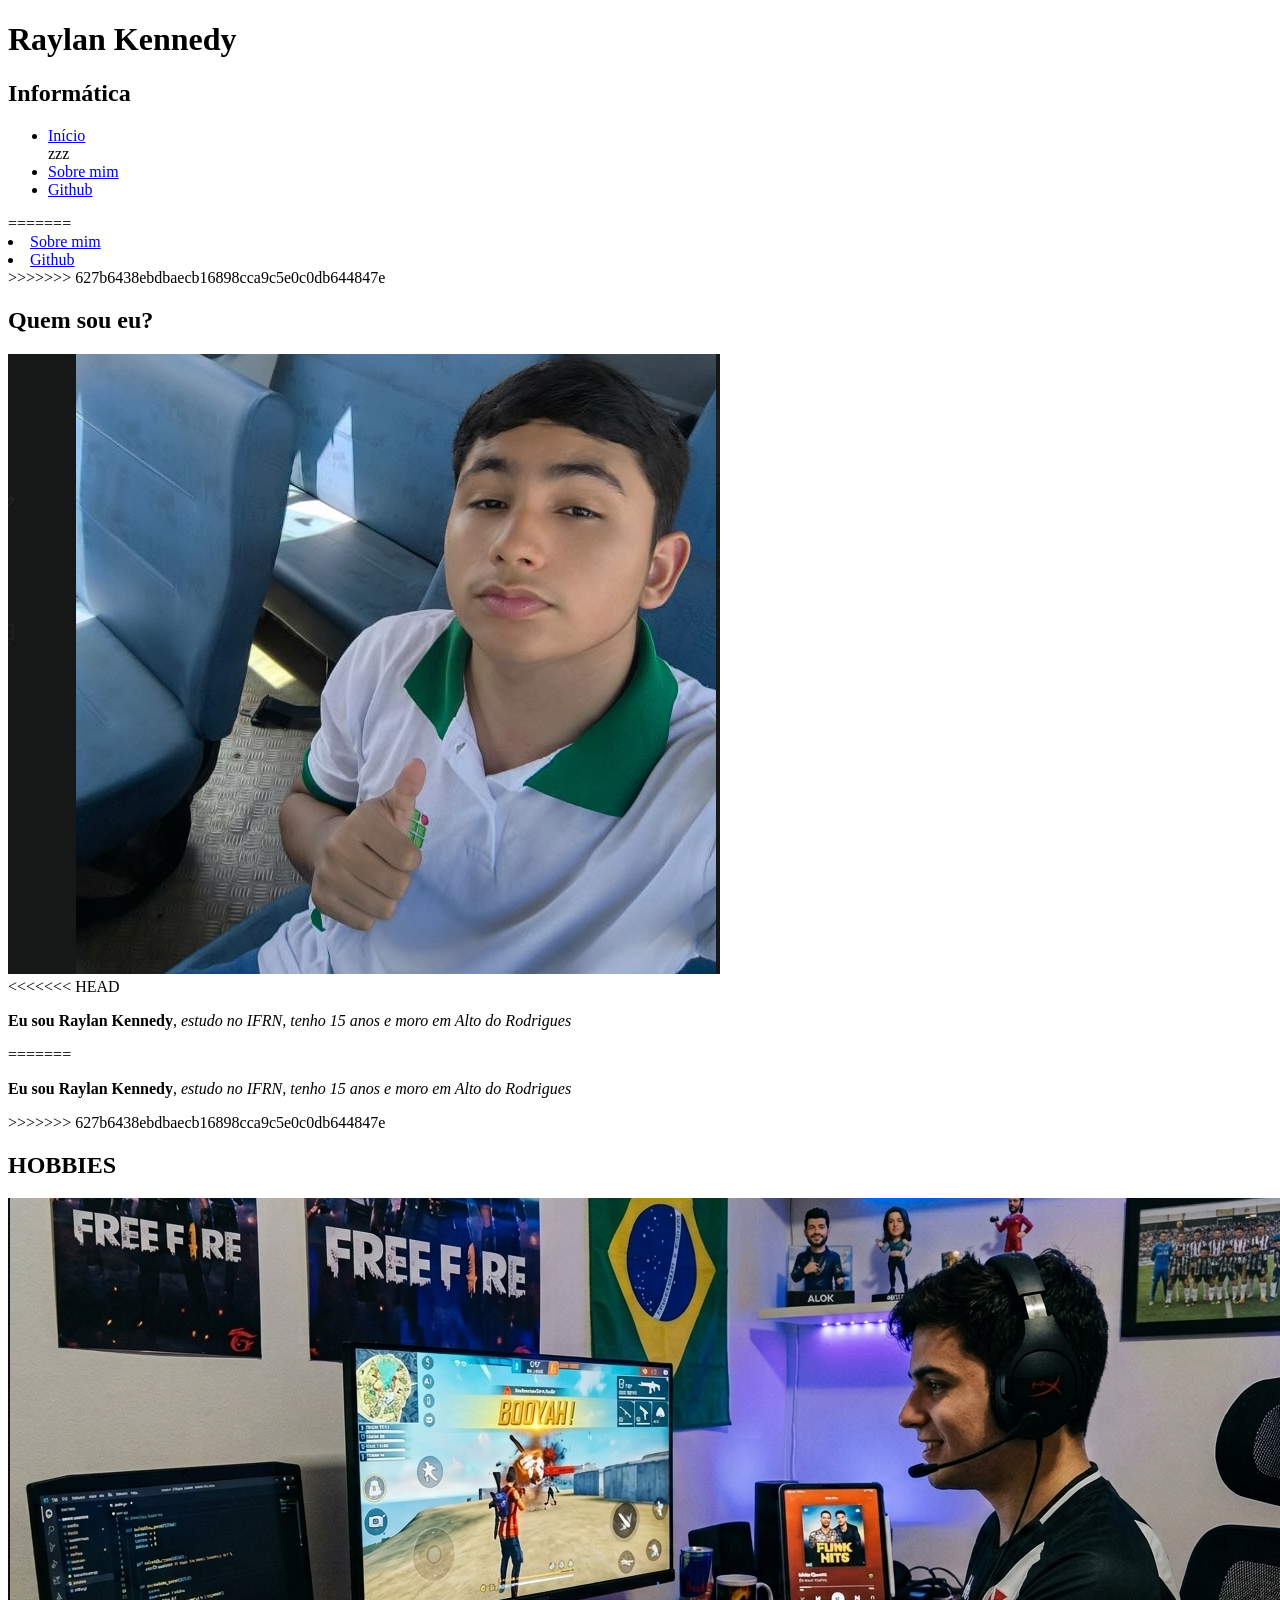
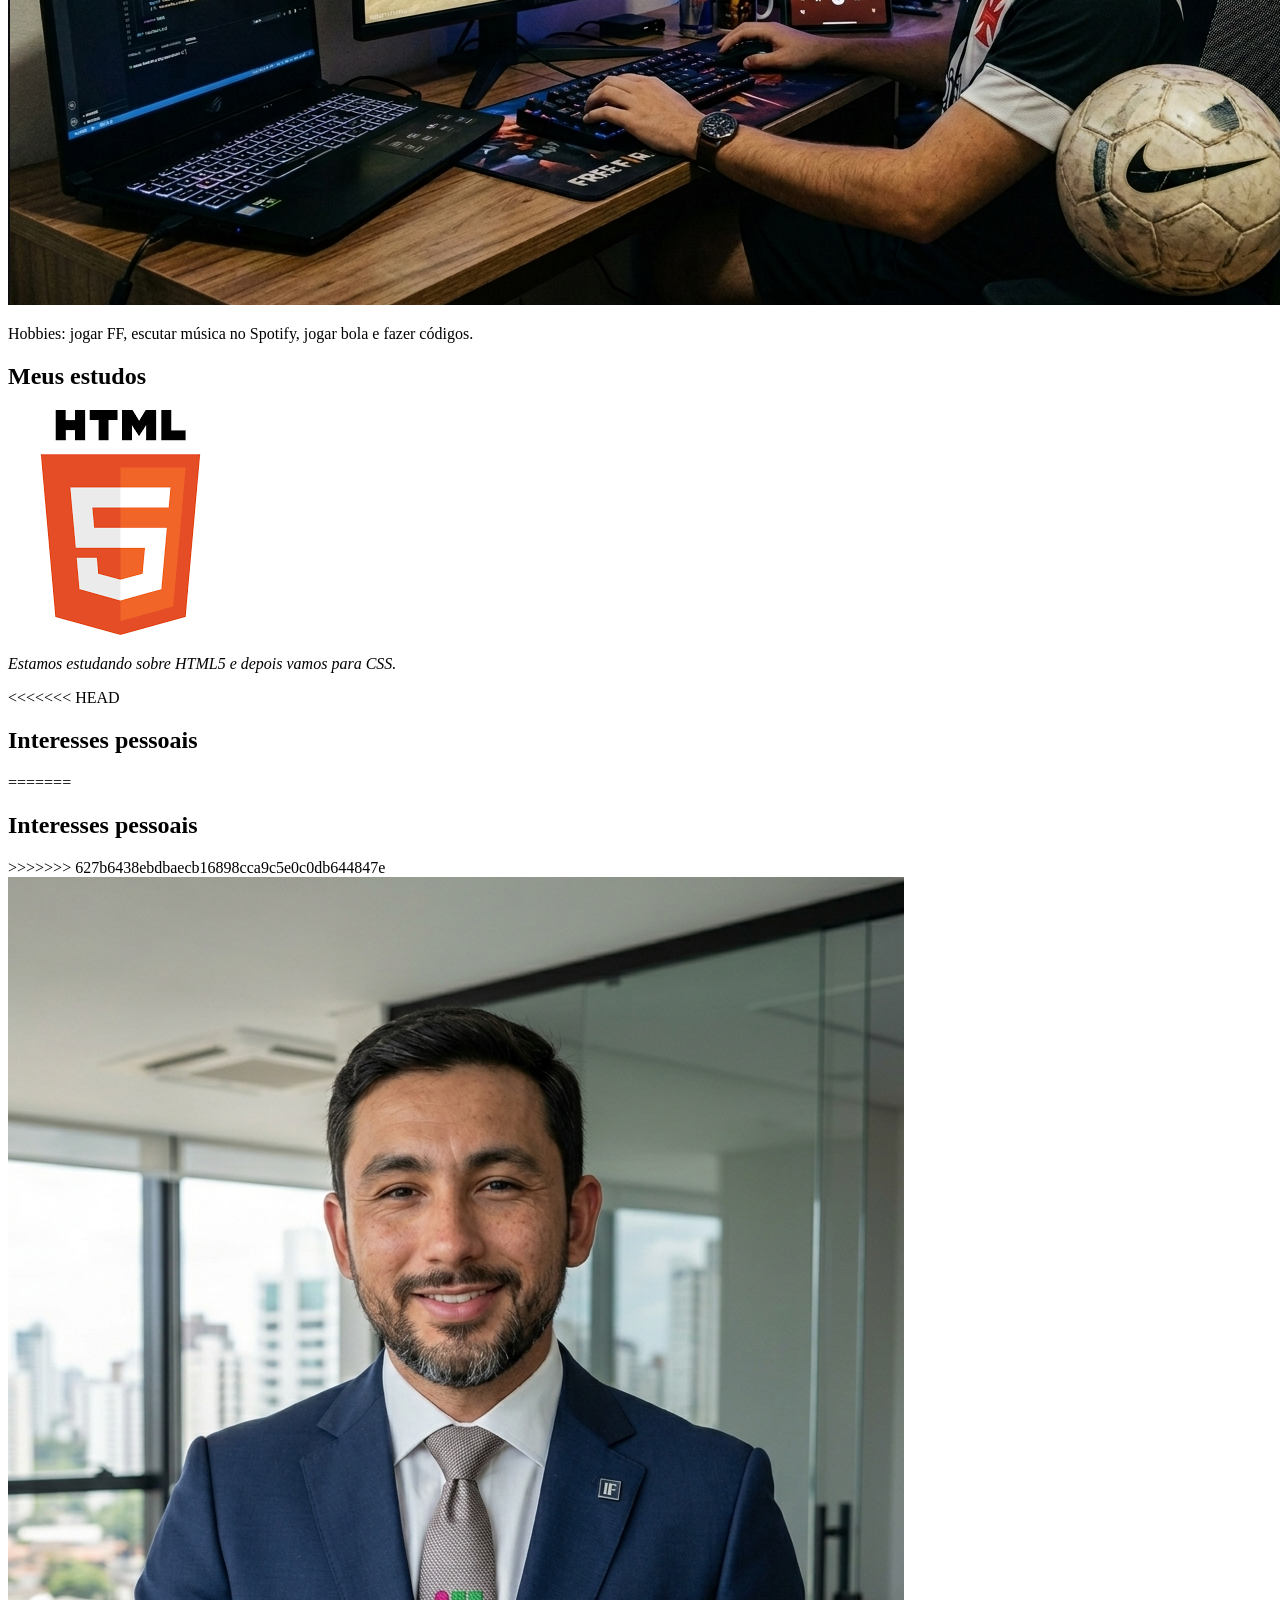
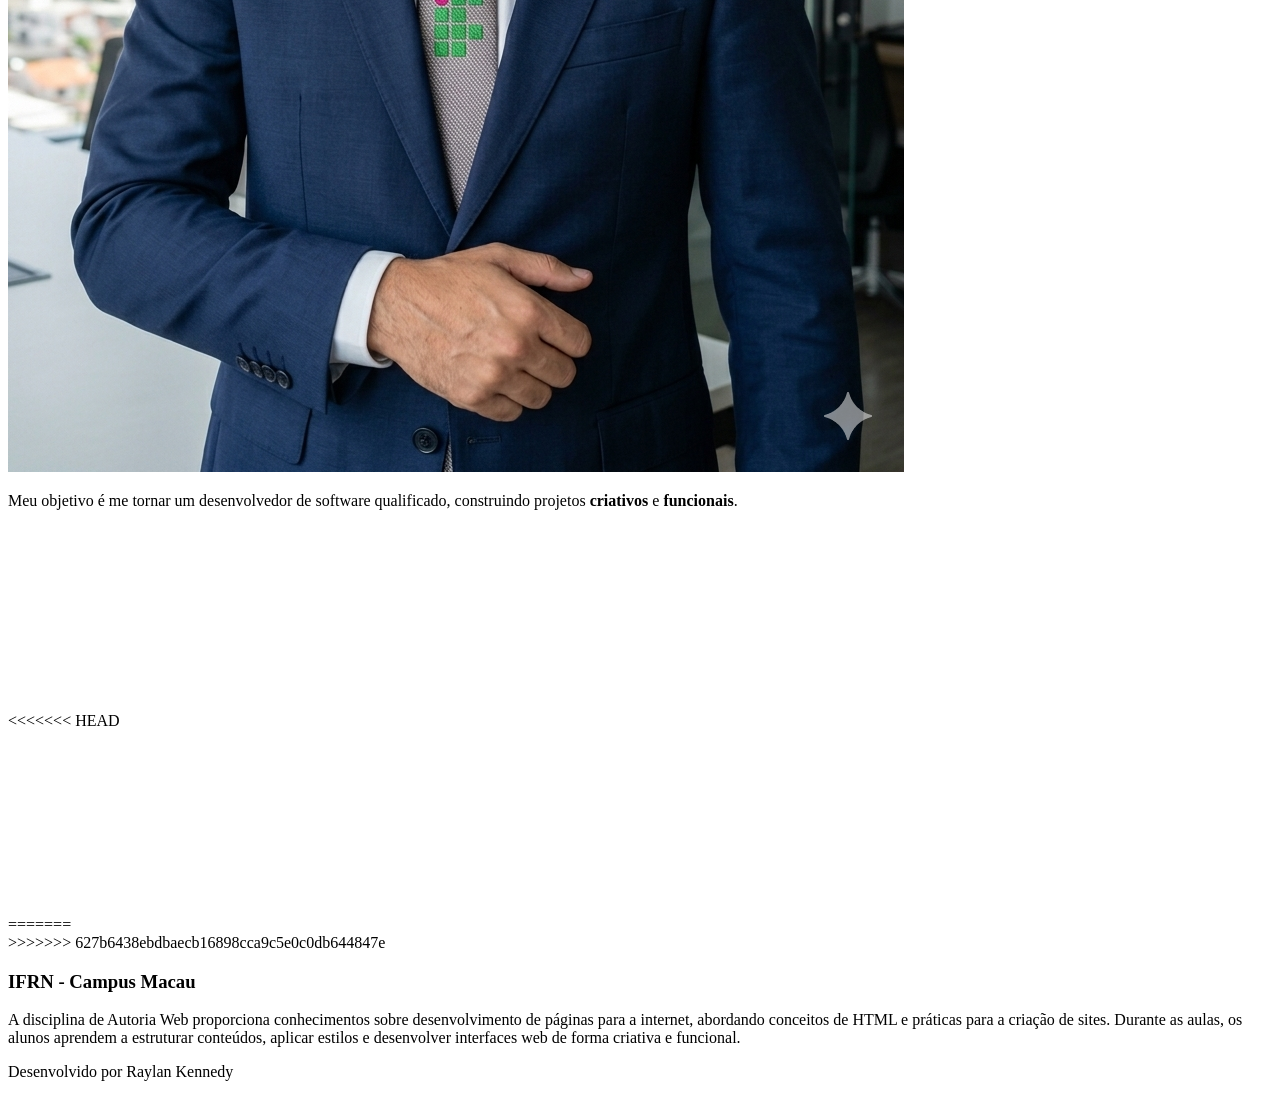
<file: desafio1.html>
<!DOCTYPE html>
<html lang="pt-br">
<head>
    <meta charset="UTF-8">
    <meta name="viewport" content="width=device-width, initial-scale=1.0">
    <title>Desafio 1</title>
</head>
<body>

    <header>
        <h1>Raylan Kennedy</h1>
        <h2>Informática</h2>
        <nav>
            <ul>
                <li><a href="index.html">Início</a></li>
zzz
                <li><a href="sobre.html">Sobre mim</a></li> 
                <li><a href="https://github.com/silvinosantos-eng/michaeljackson2026rk7" target="_blank">Github</a></li>
            </ul> 
=======
                <li><a href="sobre.html">Sobre mim</a></li>
                <li><a href="https://github.com/silvinosantos-eng/michaeljackson2026rk7" target="_blank">Github</a></li>
            </ul>
>>>>>>> 627b6438ebdbaecb16898cca9c5e0c0db644847e
        </nav>
    </header>

    <main>
        <section>
            <h2>Quem sou eu?</h2>
            <div><img src="assets/imgs/foto minha.PNG" alt="eu no onibus vindo pra escola"></div>
<<<<<<< HEAD
            <p><strong>Eu sou Raylan Kennedy</strong>, <em>estudo no IFRN, tenho 15 anos e moro em Alto do Rodrigues</em></p> 
=======
            <p><strong>Eu sou Raylan Kennedy</strong>, <em>estudo no IFRN, tenho 15 anos e moro em Alto do Rodrigues</em></p>
>>>>>>> 627b6438ebdbaecb16898cca9c5e0c0db644847e
        </section>

        <section>
            <h2>HOBBIES</h2>
            <div><img src="assets/imgs/hobbies.PNG" alt="meus hobbies"></div>
            <p>Hobbies: jogar FF, escutar música no Spotify, jogar bola e fazer códigos.</p>
        </section>

        <section>
            <h2>Meus estudos</h2>
            <div><img src="assets/imgs/images.png" alt="foto do simbolo html"></div>
            <p><em>Estamos estudando sobre HTML5 e depois vamos para CSS.</em></p>
        </section>

        <section>
<<<<<<< HEAD
            <h2>Interesses pessoais</h2> 
=======
            <h2>Interesses pessoais</h2>
>>>>>>> 627b6438ebdbaecb16898cca9c5e0c0db644847e
            <div><img src="assets/imgs/Gemini_Generated_Image_.png" alt="eu no futuro empregado em java"></div>
            <p>Meu objetivo é me tornar um desenvolvedor de software qualificado, construindo projetos <strong>criativos</strong> e <strong>funcionais</strong>.</p>
        </section> 

<<<<<<< HEAD
        
        <iframe width="110" height="200" src="https://www.myinstants.com/instant/michael-jackson-hee-hee-40277/embed/" frameborder="0" scrolling="no"></iframe>
    </main>

    <footer> 
=======
        <iframe width="110" height="200" src="https://www.myinstants.com/instant/michael-jackson-hee-hee-40277/embed/" frameborder="0" scrolling="no"></iframe>
    </main>

    <footer>
>>>>>>> 627b6438ebdbaecb16898cca9c5e0c0db644847e
        <h3>IFRN - Campus Macau</h3>
        <p>
            A disciplina de Autoria Web proporciona conhecimentos sobre desenvolvimento de páginas para a internet, 
            abordando conceitos de HTML e práticas para a criação de sites. Durante as aulas, os alunos aprendem 
            a estruturar conteúdos, aplicar estilos e desenvolver interfaces web de forma criativa e funcional.
        </p>
        <p>Desenvolvido por Raylan Kennedy</p>
    </footer>

</body>
</html>
</file>
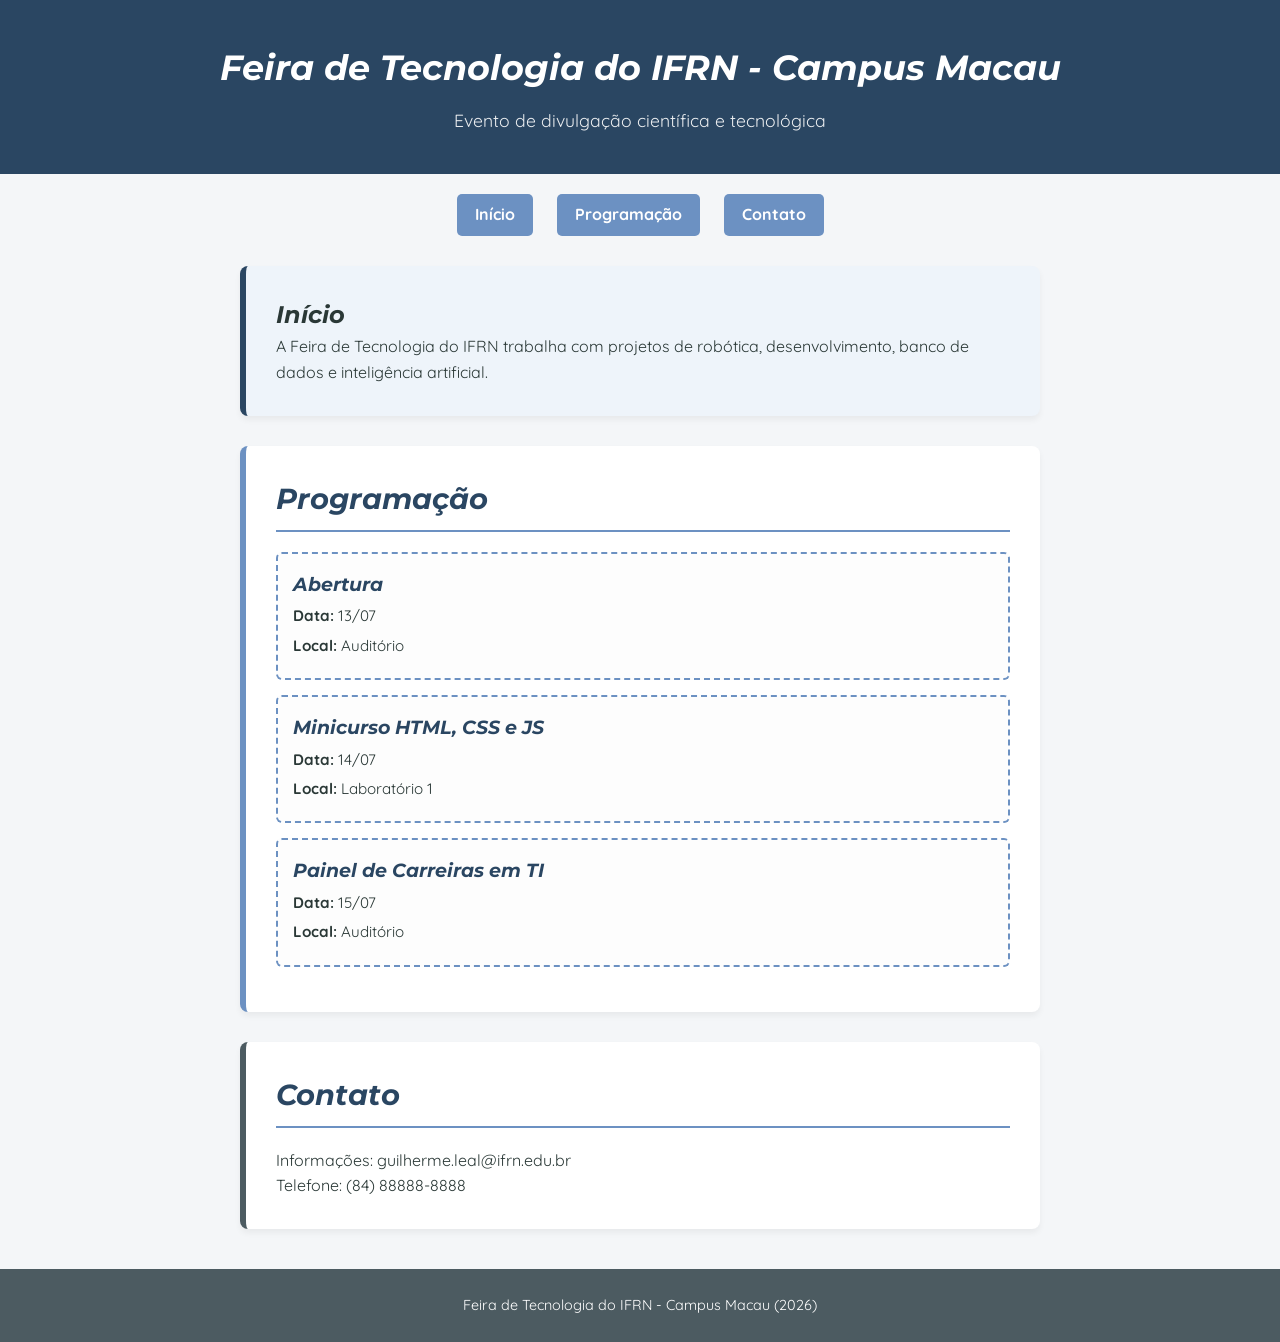
<file: desafio3.html>
<!DOCTYPE html>
<html lang="pt-BR">
<head>
  <meta charset="UTF-8">
  <title>Feira de Tecnologia do IFRN - Campus Macau</title>
  <link rel="stylesheet" href="style2.css">
</head>
<body>

  <header>
    <h1>Feira de Tecnologia do IFRN - Campus Macau</h1>
    <p>Evento de divulgação científica e tecnológica</p>
  </header>

  <nav>
    <ul>
      <li><a href="#inicio">Início</a></li>
      <li><a href="#programacao">Programação</a></li>
      <li><a href="#contato">Contato</a></li>
    </ul>
  </nav>

  <section id="inicio">
    <h2>Início</h2>
    <p>
      A Feira de Tecnologia do IFRN trabalha com projetos de
      robótica, desenvolvimento, banco de dados e inteligência artificial.
    </p>
  </section>

  <section id="programacao">
    <h2 class="titulo-secao">Programação</h2>

    <div class="card-programa">
      <h3>Abertura</h3>
      <p><strong>Data:</strong> 13/07</p>
      <p><strong>Local:</strong> Auditório</p>
    </div>

    <div class="card-programa">
      <h3>Minicurso HTML, CSS e JS</h3>
      <p><strong>Data:</strong> 14/07</p>
      <p><strong>Local:</strong> Laboratório 1</p>
    </div>

    <div class="card-programa">
      <h3>Painel de Carreiras em TI</h3>
      <p><strong>Data:</strong> 15/07</p>
      <p><strong>Local:</strong> Auditório</p>
    </div>
  </section>

  <section id="contato">
    <h2 class="titulo-secao">Contato</h2>
    <p>Informações: guilherme.leal@ifrn.edu.br</p>
    <p>Telefone: (84) 88888-8888</p>
  </section>

  <footer>
    <p>Feira de Tecnologia do IFRN - Campus Macau (2026)</p>
  </footer>

</body>
</html>
</file>
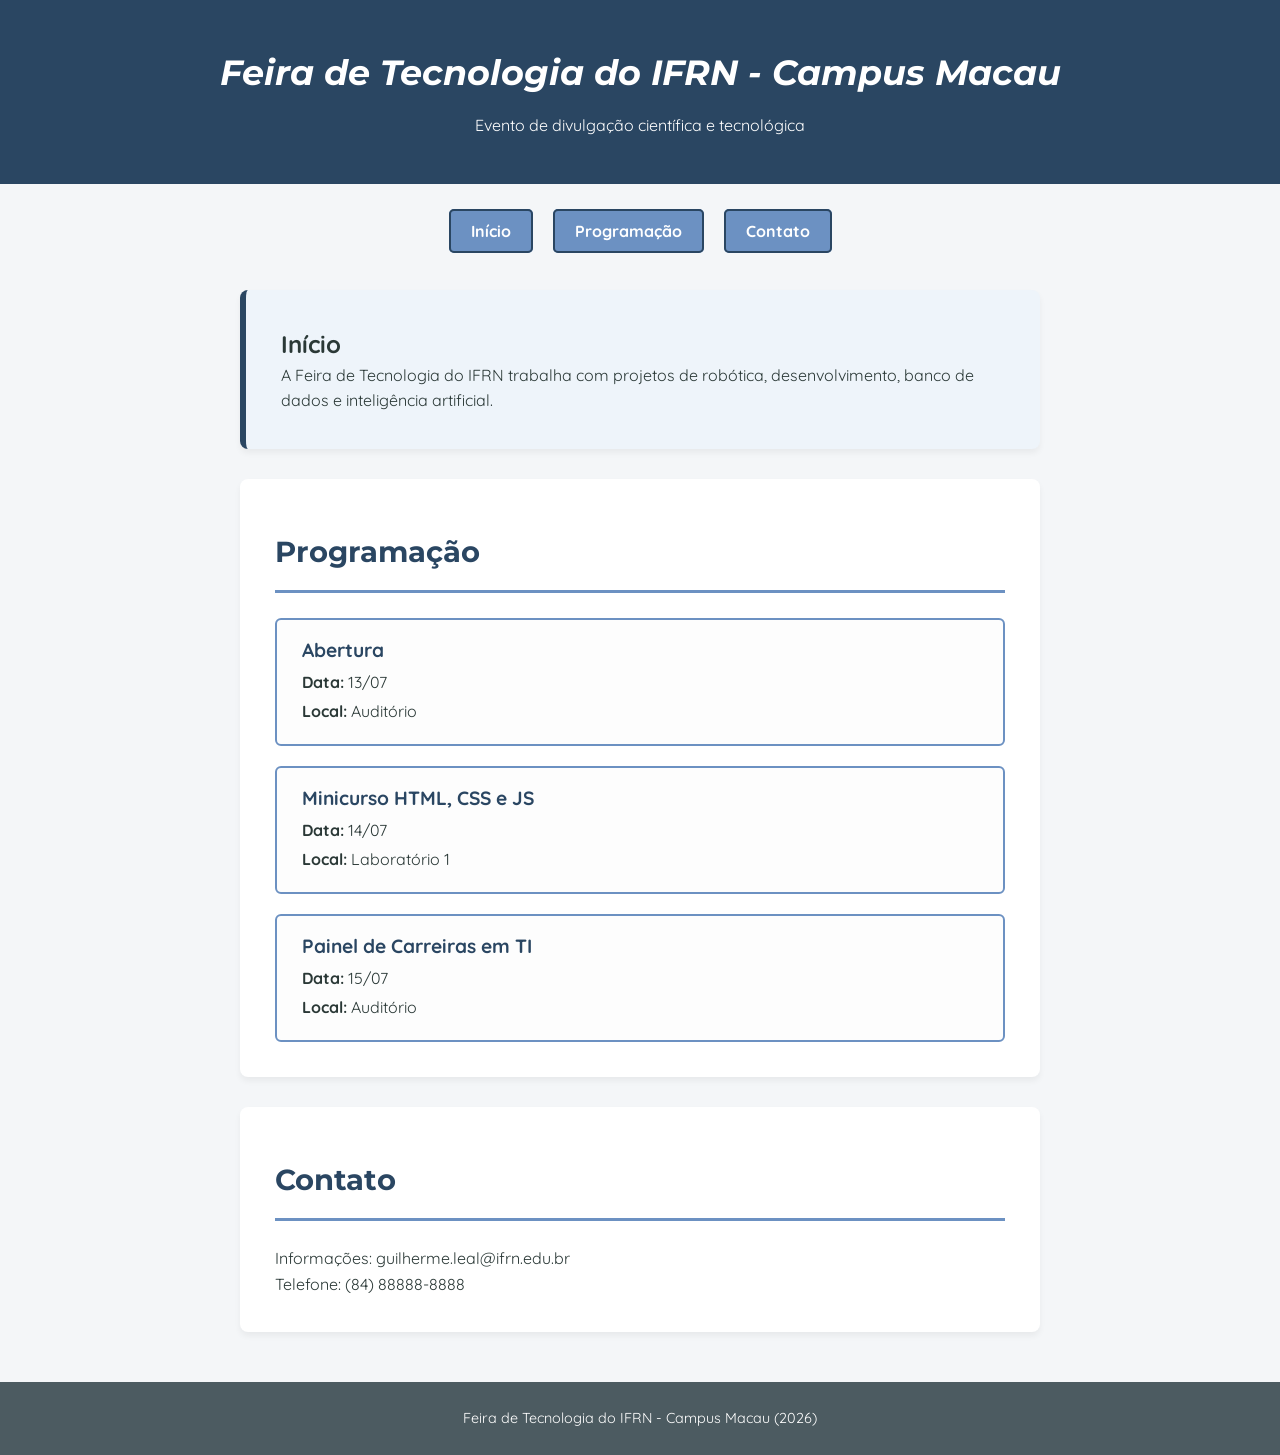
<file: desafio4.html>
<!DOCTYPE html>
<html lang="pt-BR">
  <head>
    <meta charset="UTF-8" />
    <title>Feira de Tecnologia do IFRN - Campus Macau</title>
    <link rel="stylesheet" href="style4.css" />
  </head>
  <body>
    <header>
      <h1>Feira de Tecnologia do IFRN - Campus Macau</h1>
      <p>Evento de divulgação científica e tecnológica</p>
    </header>

    <nav>
      <ul>
        <li><a href="#inicio">Início</a></li>
        <li><a href="#programacao">Programação</a></li>
        <li><a href="#contato">Contato</a></li>
      </ul>
    </nav>

    <section id="inicio">
      <h2>Início</h2>
      <p>
        A Feira de Tecnologia do IFRN trabalha com projetos de robótica,
        desenvolvimento, banco de dados e inteligência artificial.
      </p>
    </section>

    <section id="programacao">
      <h2 class="titulo-secao">Programação</h2>

      <div class="card-programa">
        <h3>Abertura</h3>
        <p><strong>Data:</strong> 13/07</p>
        <p><strong>Local:</strong> Auditório</p>
      </div>

      <div class="card-programa">
        <h3>Minicurso HTML, CSS e JS</h3>
        <p><strong>Data:</strong> 14/07</p>
        <p><strong>Local:</strong> Laboratório 1</p>
      </div>

      <div class="card-programa">
        <h3>Painel de Carreiras em TI</h3>
        <p><strong>Data:</strong> 15/07</p>
        <p><strong>Local:</strong> Auditório</p>
      </div>
    </section>

    <section id="contato">
      <h2 class="titulo-secao">Contato</h2>
      <p>Informações: guilherme.leal@ifrn.edu.br</p>
      <p>Telefone: (84) 88888-8888</p>
    </section>

    <footer>
      <p>Feira de Tecnologia do IFRN - Campus Macau (2026)</p>
    </footer>
  </body>
</html>
</file>
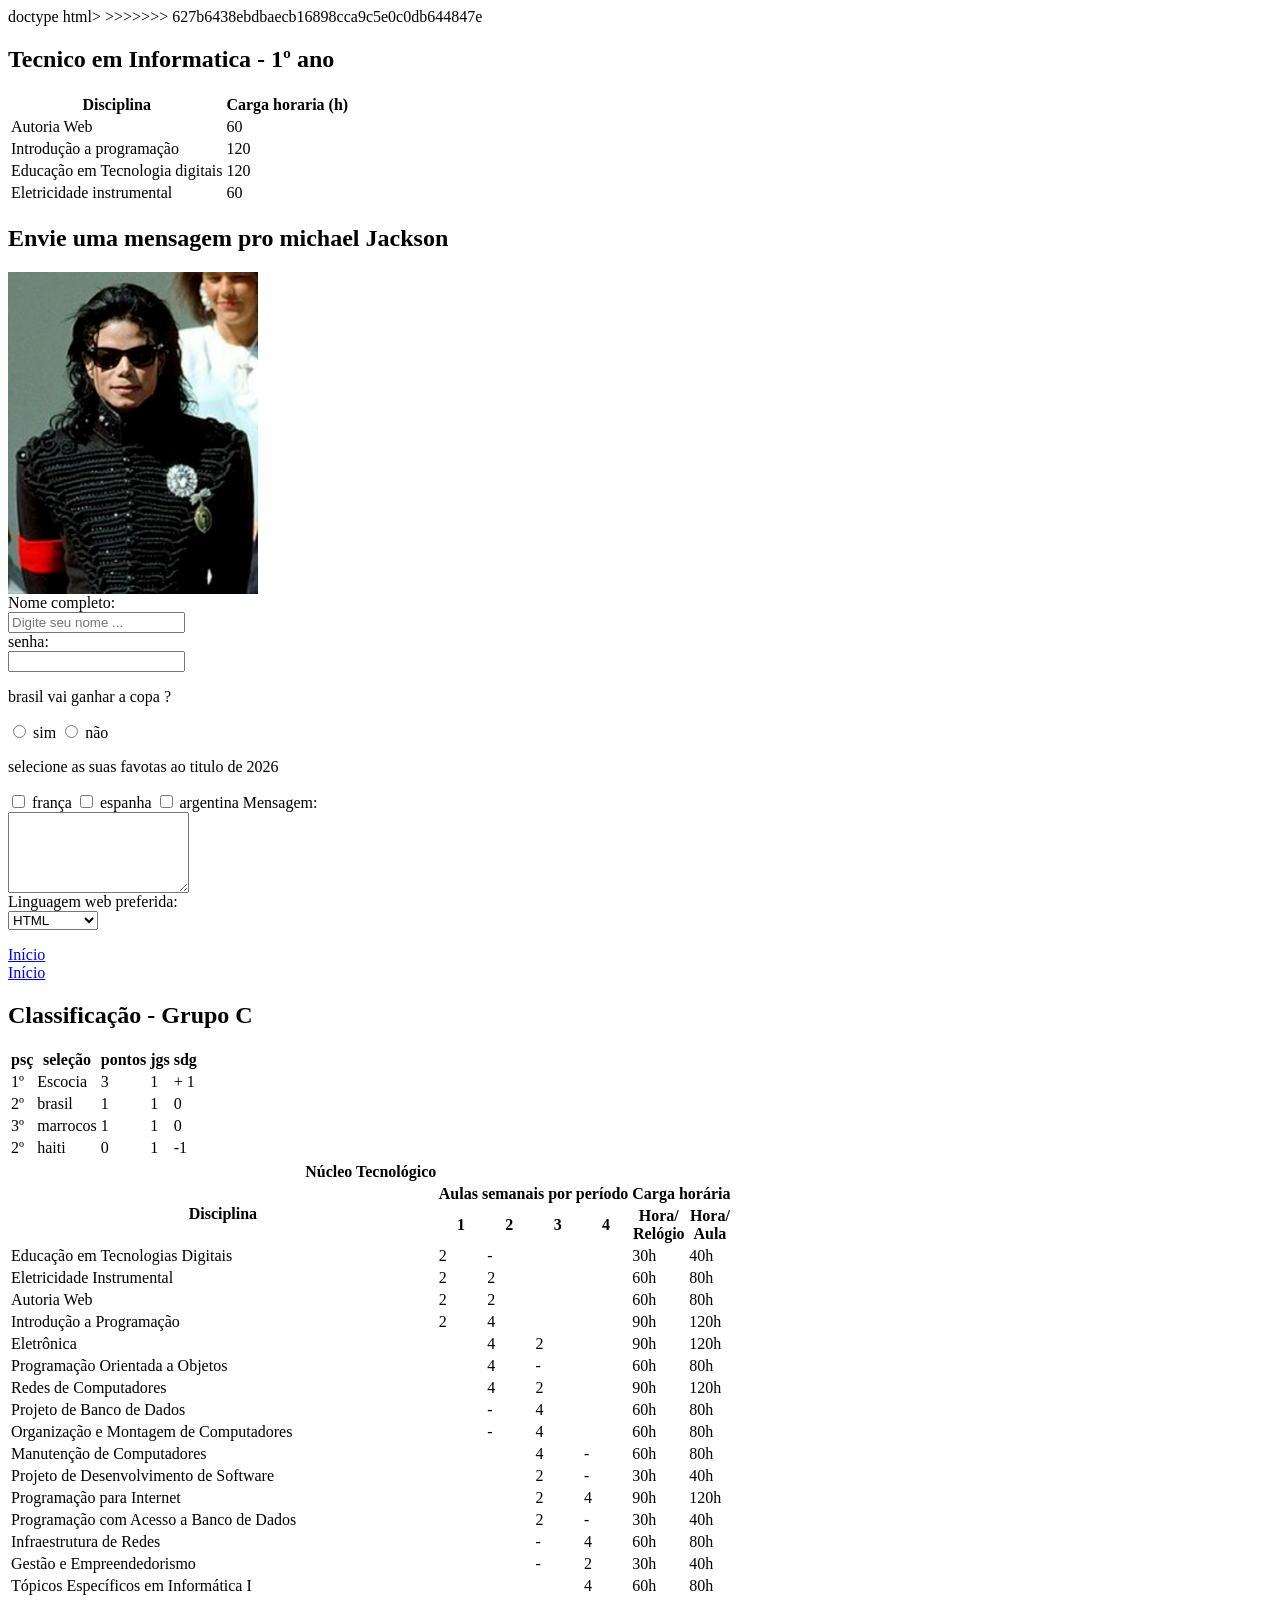
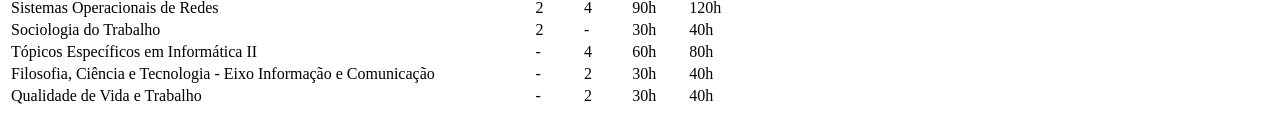
<file: sobre.html>
doctype html>
<html lang="en">
  <head><!
=======
<!doctype html>
<html lang="en">
  <head>
>>>>>>> 627b6438ebdbaecb16898cca9c5e0c0db644847e
    <meta charset="UTF-8" />
    <meta name="viewport" content="width=device-width, initial-scale=1.0" />
    <title>Michael</title>
  </head>
  <body>
    <section>
      <h2>Tecnico em Informatica - 1º ano </h2>
      <table>
        <tbody>
          <thead>
            <!-- tr-table row - adicionar uma linha -->
            <tr>
              <!-- th - table header - rotulo  da coluna  -->
              <th> Disciplina </th>
              <th>Carga horaria (h) </th>

            </tr>
          </thead>
        </tbody>
        <tr>
          <!-- td - table data - valor da célula -->
           <td> Autoria Web</td>
           <td>60</td>
           <tr> 
            <td>Introdução a programação </td>
            <td> 120 </td>
           </tr>
           <tr>
            <td> Educação em Tecnologia digitais </td>
            <td>120</td>
           </tr>
           <tr> <td>Eletricidade instrumental</td>
            <td>60</td>
            
           </tr>
        </tr>
      </table>
    </section>
    <section>

      <h2>Envie uma mensagem pro michael Jackson</h2>
      <img src="assets/imgs/George_H._W._Bush_with_Michael_Jackson_(cropped_2).png" alt="michael de oculos preto e roupa preta">


      <form action="#">
        <label for="nome">Nome completo:</label><br />
        <input type="text" id="nome" name="nome" placeholder="Digite seu nome ..." /><br />

        <label for="senha">senha:</label><br>
        <input type="password" name="senha" id="senha"><br>

        <p>brasil vai ganhar a copa ?</p>
        <input type="radio" id="sim" name="brasil" value="sim">
        <label for="sim">sim</label>
        <input type="radio" id="nao" name="brasil" value="nao">
        <label for="nao">não</label>
        <br />
        <!--caixa de seleção -->
        <p>selecione as suas favotas ao titulo de 2026</p>
         <input type="checkbox" id="brasil" value="sim">
        <label for="brasil>brasil</label>
        <input type="checkbox" id="frança" value="sim">
        <label for="frança">frança</label>
        <input type="checkbox" id="pportugal" value="sim">
        <label for="portugal>portugal</label>
        <input type="checkbox" id="espanha" value="sim">
        <label for="espanha">espanha</label>
        <input type="checkbox" id="argentina" value="sim">
        <label for="argentina">argentina</label>

       
        <!-- Área de texto -->
      <label for="mensagem">Mensagem:</label><br />
        <textarea type="mensagem" id="mensagem" rows="5"></textarea><br />

        <label for="linguagens">Linguagem web preferida:</label><br />
        <select name="linguagens" id="linguagens">
          <option value="html">HTML</option>
          <option value="css">CSS</option>
          <option value="javascript">JavaScript</option>
          <option value="nenhuma">NENHUMA</option>
        </select>
        <br />
      </form>
    </section>

    <footer>
      <a href="index.html">Início</a>
    </footer>
  </body>
</html>

    <footer>
      <a href="index.html">Início</a>
    </footer>

    <!-- tabela do Grupo C da copa do mundo  -->
     <section>
      <h2>Classificação - Grupo C</h2>

<table>
    <thead>
        <tr>
            <!-- tr - table row - adicionar uma linha  -->
             <th>psç</th>
             <th>seleção</th>
             <th>pontos </th>
             <th>jgs</th>
             <th>sdg</th>

             
        </tr>
        </thead>
        <tr>
          <!-- tb table data valor da celula  -->
           <td>1º</td>
           <td>Escocia</td>
           <td> 3 </td>
           <td> 1</td>
           <td> + 1</td>
           <!-- tb table data valor da celula  -->
           <thead><tr><td>2º</td>
           <td>brasil </td>
           <td> 1 </td>
           <td> 1</td>
           <td> 0</td></tr></thead>
           <!-- tb table data valor da celula  -->
           <thead><tr><td>3º</td>
           <td>marrocos </td>
           <td> 1 </td>
           <td> 1</td>
           <td> 0</td></tr></thead>
           <!-- tb table data valor da celula  -->
           <thead><tr><td>2º</td>
           <td>haiti </td>
           <td> 0 </td>
           <td> 1</td>
           <td>-1</td></tr></thead>
           
           
           
        </tr>
     </section>
     <section><table>
        <thead>
            <tr>
                <th colspan="7" class="titulo-nucleo">Núcleo Tecnológico</th>
            </tr>
            <tr class="cabecalho-principal">
                <th rowspan="2">Disciplina</th>
                <th colspan="4" class="centro">Aulas semanais por período</th>
                <th colspan="2" class="centro">Carga horária</th>
            </tr>
            <tr class="sub-cabecalho">
                <th class="centro">1</th>
                <th class="centro">2</th>
                <th class="centro">3</th>
                <th class="centro">4</th>
                <th class="centro">Hora/<br>Relógio</th>
                <th class="centro">Hora/<br>Aula</th>
            </tr>
        </thead>
        <tbody>
            <tr>
                <td>Educação em Tecnologias Digitais</td>
                <td class="centro">2</td>
                <td class="centro">-</td>
                <td class="centro"></td>
                <td class="centro"></td>
                <td class="direita">30h</td>
                <td class="direita">40h</td>
            </tr>
            <tr>
                <td>Eletricidade Instrumental</td>
                <td class="centro">2</td>
                <td class="centro">2</td>
                <td class="centro"></td>
                <td class="centro"></td>
                <td class="direita">60h</td>
                <td class="direita">80h</td>
            </tr>
            <tr>
                <td>Autoria Web</td>
                <td class="centro">2</td>
                <td class="centro">2</td>
                <td class="centro"></td>
                <td class="centro"></td>
                <td class="direita">60h</td>
                <td class="direita">80h</td>
            </tr>
            <tr>
                <td>Introdução a Programação</td>
                <td class="centro">2</td>
                <td class="centro">4</td>
                <td class="centro"></td>
                <td class="centro"></td>
                <td class="direita">90h</td>
                <td class="direita">120h</td>
            </tr>
            <tr>
                <td>Eletrônica</td>
                <td class="centro"></td>
                <td class="centro">4</td>
                <td class="centro">2</td>
                <td class="centro"></td>
                <td class="direita">90h</td>
                <td class="direita">120h</td>
            </tr>
            <tr>
                <td>Programação Orientada a Objetos</td>
                <td class="centro"></td>
                <td class="centro">4</td>
                <td class="centro">-</td>
                <td class="centro"></td>
                <td class="direita">60h</td>
                <td class="direita">80h</td>
            </tr>
            <tr>
                <td>Redes de Computadores</td>
                <td class="centro"></td>
                <td class="centro">4</td>
                <td class="centro">2</td>
                <td class="centro"></td>
                <td class="direita">90h</td>
                <td class="direita">120h</td>
            </tr>
            <tr>
                <td>Projeto de Banco de Dados</td>
                <td class="centro"></td>
                <td class="centro">-</td>
                <td class="centro">4</td>
                <td class="centro"></td>
                <td class="direita">60h</td>
                <td class="direita">80h</td>
            </tr>
            <tr>
                <td>Organização e Montagem de Computadores</td>
                <td class="centro"></td>
                <td class="centro">-</td>
                <td class="centro">4</td>
                <td class="centro"></td>
                <td class="direita">60h</td>
                <td class="direita">80h</td>
            </tr>
            <tr>
                <td>Manutenção de Computadores</td>
                <td class="centro"></td>
                <td class="centro"></td>
                <td class="centro">4</td>
                <td class="centro">-</td>
                <td class="direita">60h</td>
                <td class="direita">80h</td>
            </tr>
            <tr>
                <td>Projeto de Desenvolvimento de Software</td>
                <td class="centro"></td>
                <td class="centro"></td>
                <td class="centro">2</td>
                <td class="centro">-</td>
                <td class="direita">30h</td>
                <td class="direita">40h</td>
            </tr>
            <tr>
                <td>Programação para Internet</td>
                <td class="centro"></td>
                <td class="centro"></td>
                <td class="centro">2</td>
                <td class="centro">4</td>
                <td class="direita">90h</td>
                <td class="direita">120h</td>
            </tr>
            <tr>
                <td>Programação com Acesso a Banco de Dados</td>
                <td class="centro"></td>
                <td class="centro"></td>
                <td class="centro">2</td>
                <td class="centro">-</td>
                <td class="direita">30h</td>
                <td class="direita">40h</td>
            </tr>
            <tr>
                <td>Infraestrutura de Redes</td>
                <td class="centro"></td>
                <td class="centro"></td>
                <td class="centro">-</td>
                <td class="centro">4</td>
                <td class="direita">60h</td>
                <td class="direita">80h</td>
            </tr>
            <tr>
                <td>Gestão e Empreendedorismo</td>
                <td class="centro"></td>
                <td class="centro"></td>
                <td class="centro">-</td>
                <td class="centro">2</td>
                <td class="direita">30h</td>
                <td class="direita">40h</td>
            </tr>
            <tr>
                <td>Tópicos Específicos em Informática I</td>
                <td class="centro"></td>
                <td class="centro"></td>
                <td class="centro"></td>
                <td class="centro">4</td>
                <td class="direita">60h</td>
                <td class="direita">80h</td>
            </tr>
            <tr>
                <td>Sistemas Operacionais de Redes</td>
                <td class="centro"></td>
                <td class="centro"></td>
                <td class="centro">2</td>
                <td class="centro">4</td>
                <td class="direita">90h</td>
                <td class="direita">120h</td>
            </tr>
            <tr>
                <td>Sociologia do Trabalho</td>
                <td class="centro"></td>
                <td class="centro"></td>
                <td class="centro">2</td>
                <td class="centro">-</td>
                <td class="direita">30h</td>
                <td class="direita">40h</td>
            </tr>
            <tr>
                <td>Tópicos Específicos em Informática II</td>
                <td class="centro"></td>
                <td class="centro"></td>
                <td class="centro">-</td>
                <td class="centro">4</td>
                <td class="direita">60h</td>
                <td class="direita">80h</td>
            </tr>
            <tr>
                <td>Filosofia, Ciência e Tecnologia - Eixo Informação e Comunicação</td>
                <td class="centro"></td>
                <td class="centro"></td>
                <td class="centro">-</td>
                <td class="centro">2</td>
                <td class="direita">30h</td>
                <td class="direita">40h</td>
            </tr>
            <tr>
                <td>Qualidade de Vida e Trabalho</td>
                <td class="centro"></td>
                <td class="centro"></td>
                <td class="centro">-</td>
                <td class="centro">2</td>
                <td class="direita">30h</td>
                <td class="direita">40h</td>
            </tr>
        </tbody>
    </table></section>
  </body>
</html>
</file>
<file: style2.css>
@import url("https://fonts.googleapis.com/css2?family=Montserrat:wght@400;700&family=Quicksand:wght@400;600&display=swap");

:root {
  --white: #ffffff;
  --black: #000000;
  --yale-blue: #2a4662;
  --dusty-denim: #6c91c2;
  --glaucous: #646fab;
  --iron-grey: #4c5b61;
  --silver: #c5c5c5;
  --jet-black: #2A3836;
  
  /* Fontes do desafio */
  --fonte-corpo: "Quicksand", "Arial", sans-serif;
  --fonte-titulos: "Montserrat", sans-serif;
}

/* CSS Reset */
* {
  margin: 0;
  padding: 0;
  box-sizing: border-box;
}

/* 1. SELETORES DE ELEMENTO */
body {
  font-family: var(--fonte-corpo);
  background-color: #f4f6f8; 
  color: var(--jet-black);
  padding: 0;
  margin: 0;
  line-height: 1.6;
}

header {
  background-color: var(--yale-blue); /* Fundo diferente do body */
  color: var(--white);                /* Texto diferente */
  text-align: center;
  padding: 40px 20px;
}

header h1 {
  font-family: var(--fonte-titulos);
  font-size: 2.2rem;
  font-style: italic;
  margin-bottom: 10px;
}

header p {
  font-size: 1.1rem;
  opacity: 0.9;
}

footer {
  background-color: var(--iron-grey); /* Fundo diferente do body e do header */
  color: var(--white);                /* Texto diferente */
  text-align: center;
  padding: 25px 20px;
  margin-top: 40px;
  font-size: 0.9rem;
}

footer p {
  margin: 0;
}


section {
  background: var(--white);
  padding: 30px;
  margin: 30px auto;
  max-width: 800px;
  border-radius: 8px;
  box-shadow: 0 4px 6px rgba(0, 0, 0, 0.05);
}

h2, h3 {
  font-family: var(--fonte-titulos);
  font-style: italic;
}


.titulo-secao {
  font-family: var(--fonte-titulos); /* Fonte diferente do corpo */
  color: var(--yale-blue);           /* Cor de destaque */
  font-size: 1.8rem;
  border-bottom: 2px solid var(--dusty-denim);
  padding-bottom: 8px;
  margin-bottom: 20px;
}

.card-programa {
  background-color: #fdfdfd;
  border: 2px dashed var(--dusty-denim); /* Borda diferenciada */
  border-radius: 6px;                    /* Border-radius leve */
  padding: 15px;
  margin-bottom: 15px;
  font-size: 0.95rem;                    /* Fonte um pouco menor */
}

.card-programa h3 {
  margin-top: 0;
  color: var(--yale-blue);
  font-size: 1.2rem;
}

.card-programa p {
  margin: 5px 0;
}


#inicio {
  background-color: #eef4fa; 
  border-left: 6px solid var(--yale-blue);
}

#programacao {
  border-left: 6px solid var(--dusty-denim); /* Borda lateral diferenciada */
}

#contato {
  border-left: 6px solid var(--iron-grey); /* Borda lateral diferenciada */
}


nav {
  text-align: center;
  margin: 20px 0;
}

nav ul {
  list-style: none; /* Não mostra marcadores */
  padding: 0;
  margin: 0;
}

nav ul li {
  display: inline-block; /* Itens em linha */
  margin: 0 10px;
}

nav a {
  text-decoration: none; /* Sem sublinhado */
  color: var(--white);   /* Cor diferente do texto do body */
  background-color: var(--dusty-denim);
  font-weight: bold;
  padding: 8px 18px;
  border-radius: 5px;
  display: inline-block;
  transition: all 0.3s ease;
}

/* Efeito Hover nos botões */
nav a:hover {
  background-color: var(--yale-blue);
  box-shadow: 0 4px 12px rgba(0, 0, 0, 0.2);
}
</file>
<file: style4.css>
@import url("https://fonts.googleapis.com/css2?family=Montserrat:wght@400;700&family=Quicksand:wght@400;600&display=swap");

:root {
  --white: #ffffff;
  --black: #000000;
  --yale-blue: #2a4662;
  --dusty-denim: #6c91c2;
  --glaucous: #646fab;
  --iron-grey: #4c5b61;
  --silver: #c5c5c5;
  --jet-black: #2A3836;
  
  --fonte-corpo: "Quicksand", "Arial", sans-serif;
  --fonte-titulos: "Montserrat", sans-serif;
}

* {
  margin: 0;
  padding: 0;
  box-sizing: border-box;
}

body {
  font-family: var(--fonte-corpo);
  background-color: #f4f6f8; 
  color: var(--jet-black);
  line-height: 1.6;
}

header {
  background-color: var(--yale-blue);
  color: var(--white);
  text-align: center;
  padding: 45px 20px;
}

header h1 {
  font-family: var(--fonte-titulos);
  font-size: 2.2rem;
  font-style: italic;
  margin-bottom: 12px;
}

footer {
  background-color: var(--iron-grey);
  color: var(--white);
  text-align: center;
  padding: 25px 15px;
  margin-top: 50px;
  font-size: 0.9rem;
}

footer p {
  margin: 0;
}

nav {
  text-align: center;
}

nav ul {
  list-style: none;
  padding: 15px 0;
  margin: 20px 0;
}

nav ul li {
  display: inline-block;
}

nav a {
  text-decoration: none;
  color: var(--white);
  background-color: var(--dusty-denim);
  font-weight: bold;
  border-radius: 5px;
  transition: all 0.3s ease;
  padding: 10px 20px;
  margin: 0 8px;
  border: 2px solid var(--yale-blue); 
}

nav a:hover {
  background-color: var(--yale-blue);
  border-color: var(--iron-grey);
  box-shadow: 0 4px 12px rgba(0, 0, 0, 0.15);
}

#inicio, #programacao, #contato {
  background: var(--white);
  max-width: 800px;
  border-radius: 8px;
  box-shadow: 0 4px 6px rgba(0, 0, 0, 0.05);
  padding: 35px;
  margin: 30px auto;
}

#inicio {
  background-color: #eef4fa;
  border-left: 6px solid var(--yale-blue);
}

.titulo-secao {
  font-family: var(--fonte-titulos);
  font-size: 1.8rem;
  color: var(--yale-blue);
  padding-top: 5px;
  padding-bottom: 15px;
  margin-top: 10px;
  margin-bottom: 25px;
  border-bottom: 3px solid var(--dusty-denim); 
}

.card-programa {
  background-color: #fdfdfd;
  border: 2px solid var(--dusty-denim); 
  border-radius: 6px;
  padding: 15px 25px;
  margin-bottom: 20px; 
}

.card-programa:last-child {
  margin-bottom: 0;
}

.card-programa h3 {
  margin-top: 0;
  color: var(--yale-blue);
  font-size: 1.2rem;
}

.card-programa p {
  margin: 4px 0;
}
</file>
